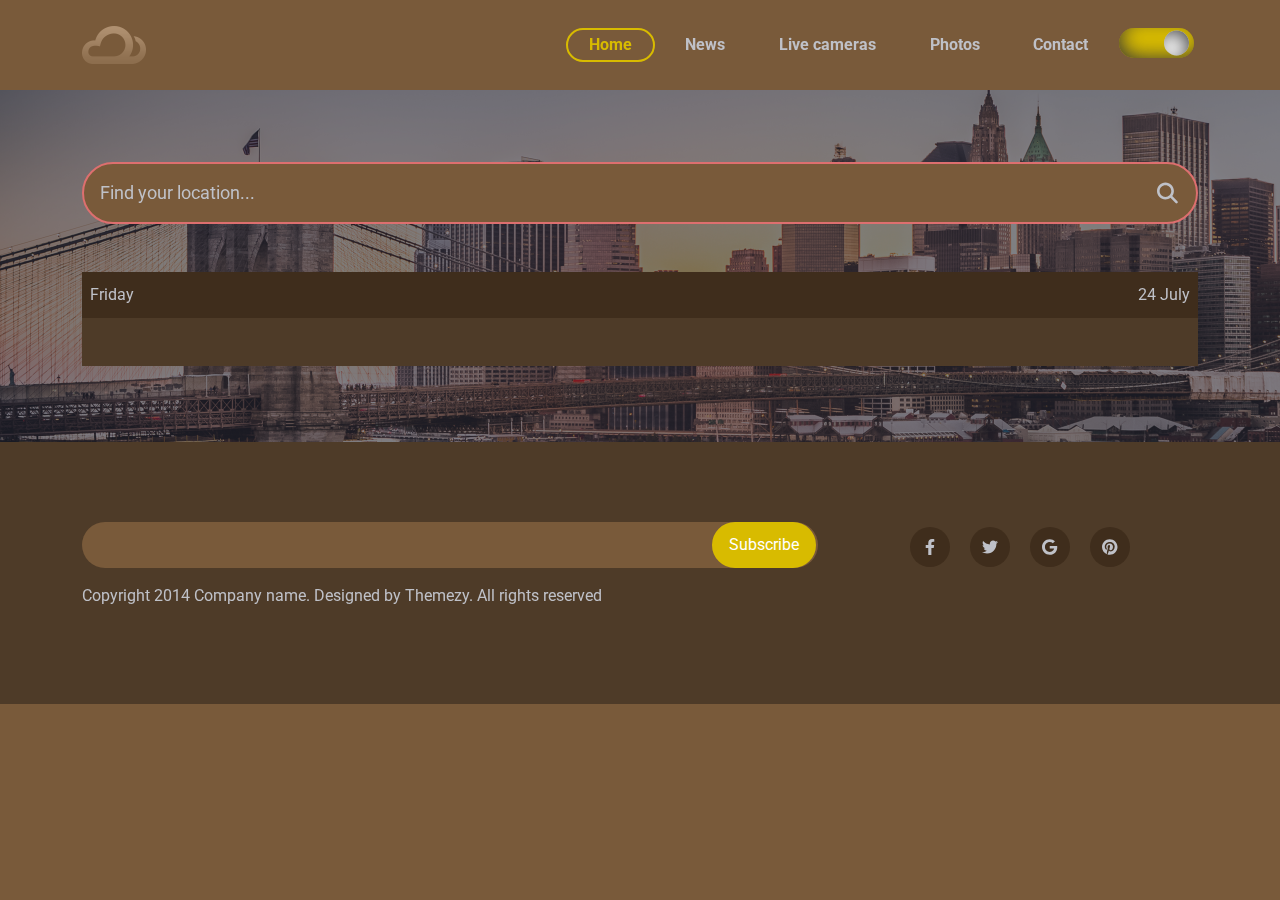
<file: index.html>
<!DOCTYPE html>
<html lang="en" dir="ltr">

<head>
  <meta charset="UTF-8" />
  <meta http-equiv="X-UA-Compatible" content="IE=edge" />
  <meta name="viewport" content="width=device-width, initial-scale=1.0" />
  <meta name="description" content="weather app">
  <link rel="shortcut icon" href="img/cloud-sun-rain-solid.svg">
  <title>weather app</title>
  <!-- bootstrap css -->
  <link rel="stylesheet" href="css/bootstrap.min.css" />
  <!-- Link Swiper's CSS -->
  <link rel="stylesheet" href="css/swiper-bundle.min.css" />
  <!-- google fonts  -->
  <link rel="preconnect" href="https://fonts.googleapis.com">
  <link rel="preconnect" href="https://fonts.gstatic.com" crossorigin>
  <link
    href="https://fonts.googleapis.com/css2?family=Roboto:ital,wght@0,100;0,300;0,400;0,500;0,700;0,900;1,100;1,300;1,400;1,500;1,700;1,900&display=swap"
    rel="stylesheet">
  <!-- main css file -->
  <link rel="stylesheet" href="css/main.css" />
</head>

<body class="custom-scrollbar light" id="index">

  <!-- nav sec -->
  <nav id="nav" class="navbar navbar-expand-lg">
    <div class="container">
      <a class="navbar-brand" href="#index.html">
        <img src="img/download.png">
      </a>
      <button class="navbar-toggler" type="button" data-bs-toggle="collapse" data-bs-target="#navbarSupportedContent"
        aria-controls="navbarSupportedContent" aria-expanded="false" aria-label="Toggle navigation">
        <span></span>
        <span></span>
        <span></span>
      </button>
      <div class="collapse navbar-collapse" id="navbarSupportedContent">
        <ul class="navbar-nav ms-auto mb-2 mb-lg-0">
          <li data-dir="Home" class="nav-item mx-1 active">
            <a class="nav-link fw-bold" aria-current="page" href="./index.html">Home</a>
          </li>
          <li data-dir="News" class="nav-item mx-1">
            <a class="nav-link fw-bold" href="#News">News</a>
          </li>
          <li data-dir="LiveCameras" class="nav-item mx-1">
            <a class="nav-link fw-bold" href="#LiveCameras">Live cameras</a>
          </li>
          <li data-dir="Photos" class="nav-item mx-1">
            <a class="nav-link fw-bold" href="#Photos">Photos</a>
          </li>
          <li data-dir="Contact" class="nav-item mx-1">
            <a class="nav-link fw-bold" href="./page/Contact.html">Contact</a>
          </li>
          <li class="nav-item mx-1">
            <div class="ToggleBtn">
              <div class="circle"></div>
            </div>
          </li>
        </ul>
      </div>
    </div>
  </nav>

  <!-- main sec -->
  <section id="main">
    <div class="banner">
      <div class="container">
        <div class="input">
          <input type="text" id="mainSearch" class="w-100 p-3 rounded-pill" placeholder="Find your location...">
          <i class="fa-solid fa-magnifying-glass"></i>
        </div>
        <div class="allCards pt-5">
          <div class="maincard cardX lightCard col-lg-12" id="mainCard">
            <div class="card-title" id="card-title">

            </div>
            <div class="card-body">
              <div class="row">
                <!-- mainCardLeft -->
                <div class="col-md-5 left">
                </div>
                <div class="col-md-7 right">
                  <div class="swiper mySwiper" dir="ltr">
                    <!-- mainCardRight -->
                    <div class="swiper-wrapper">
                    </div>
                  </div>
                </div>
              </div>
            </div>
          </div>
          <div class="swiper mySwiper1">
            <!-- allSubCards -->
            <div class="swiper-wrapper" id="allSubCards">
            </div>
          </div>
        </div>
      </div>
    </div>
  </section>

  <!-- footer -->
  <footer id="footer">
    <div class="container">
      <div class="row">
        <div class="col-md-8">
          <div class="left">
            <div class="input">
              <input type="text" class="w-100 p-2 rounded-pill">
              <div class="btnX">
                <button>Subscribe</button>
              </div>
            </div>
            <p class="my-3">Copyright 2014 Company name. Designed by Themezy. All rights reserved</p>
          </div>
        </div>
        <div class="col-md-4 ">
          <div class="right d-flex align-items-center justify-content-center flex-wrap">
            <div class="icon">
              <i class="fa-brands fa-facebook-f"></i>
            </div>
            <div class="icon">
              <i class="fa-brands fa-twitter"></i>
            </div>
            <div class="icon">
              <i class="fa-brands fa-google"></i>
            </div>
            <div class="icon">
              <i class="fa-brands fa-pinterest"></i>
            </div>
          </div>
        </div>
      </div>
    </div>
  </footer>

  <!-- bootstrap js -->
  <script src="js/bootstrap.js"></script>
  <!-- font awesome -->
  <script src="js/all.min.js"></script>
  <!-- jquery -->
  <script src="js/jquery-3.6.0.min.js"></script>
  <!-- Swiper JS -->
  <script src="js/swiper-bundle.min.js"></script>
  <script>
    var swiper = new Swiper(".mySwiper", {
      spaceBetween: 10,
      centeredSlides: false,
      freeMode: true,
      grabCursor: true,
      // loop: true,
      pagination: {
        el: ".swiper-pagination",
        clickable: true
      },
      autoplay: {
        delay: 4000,
        disableOnInteraction: false
      },
      breakpoints: {
        279: {
          slidesPerView: 3
        },
        1000: {
          slidesPerView: 5
        }
      }
    });
    var swiper = new Swiper(".mySwiper1", {
      spaceBetween: 0,
      centeredSlides: false,
      freeMode: true,
      grabCursor: true,
      breakpoints: {
        279: {
          slidesPerView: 1
        },
        1000: {
          slidesPerView: 3
        }
      }
    });
  </script>
  <!-- main js file -->
  <script src="js/myJsCode/main.js"></script>
  <!-- index js file -->
  <script src="js/myJsCode/index.js"></script>
</body>

</html>
</file>
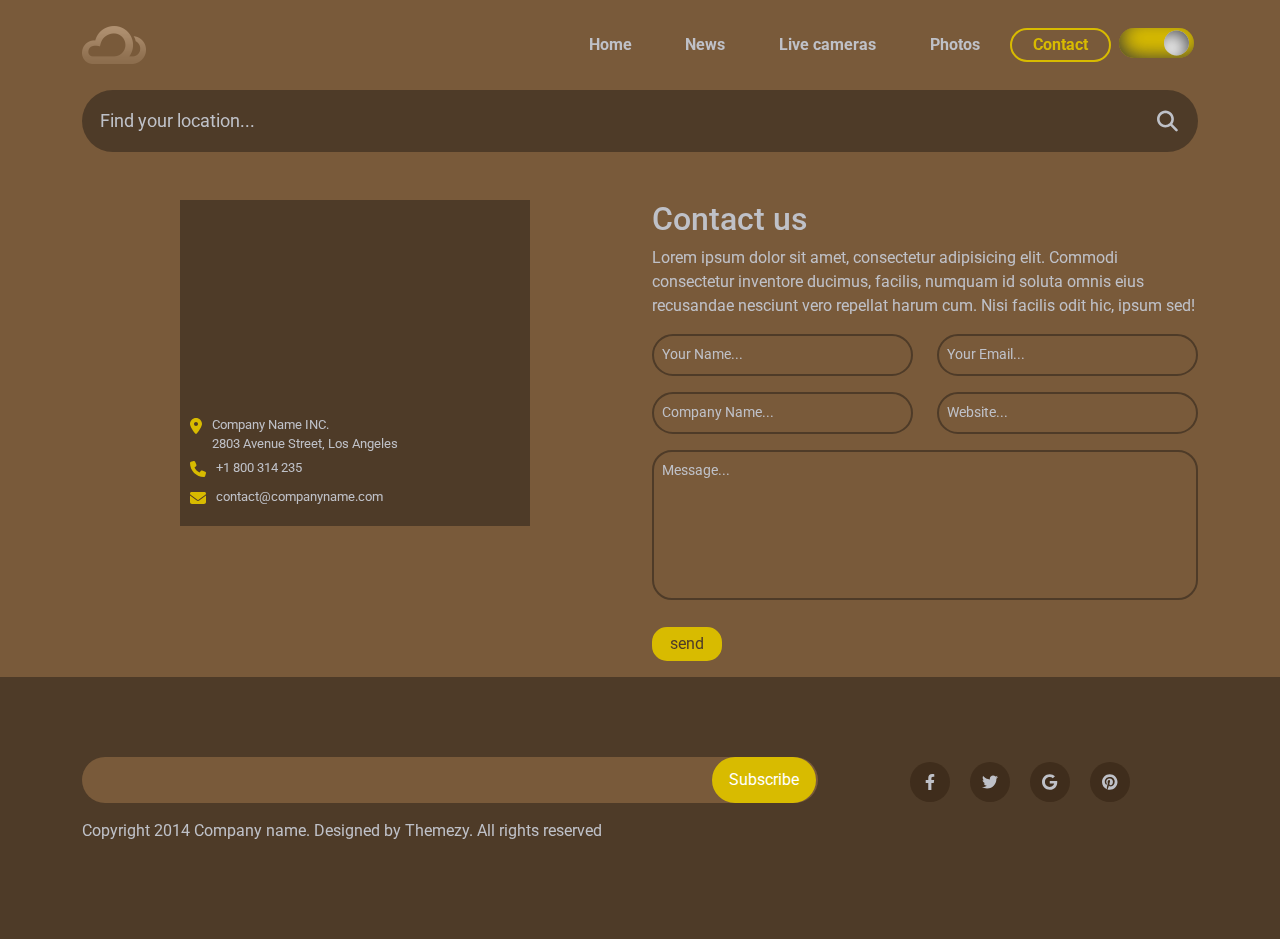
<file: page/Contact.html>
<!DOCTYPE html>
<html lang="en" dir="ltr">

<head>
  <meta charset="UTF-8" />
  <meta http-equiv="X-UA-Compatible" content="IE=edge" />
  <meta name="viewport" content="width=device-width, initial-scale=1.0" />
  <meta name="description" content="weather app">
  <link rel="shortcut icon" href="../img/cloud-sun-rain-solid.svg">
  <title>weather app</title>
  <!-- bootstrap css -->
  <link rel="stylesheet" href="../css/bootstrap.min.css" />
  <!-- Link Swiper's CSS -->
  <link rel="stylesheet" href="../css/swiper-bundle.min.css" />
  <!-- google fonts  -->
  <link rel="preconnect" href="https://fonts.googleapis.com">
  <link rel="preconnect" href="https://fonts.gstatic.com" crossorigin>
  <link
    href="https://fonts.googleapis.com/css2?family=Roboto:ital,wght@0,100;0,300;0,400;0,500;0,700;0,900;1,100;1,300;1,400;1,500;1,700;1,900&display=swap"
    rel="stylesheet">
  <!-- main css file -->
  <link rel="stylesheet" href="../css/main.css" />
</head>

<body class="custom-scrollbar light" id="Contact">

  <!-- nav sec -->
  <nav id="nav" class="navbar navbar-expand-lg">
    <div class="container">
      <a class="navbar-brand" href="../index.html">
        <img src="../img/download.png">
      </a>
      <button class="navbar-toggler" type="button" data-bs-toggle="collapse" data-bs-target="#navbarSupportedContent"
        aria-controls="navbarSupportedContent" aria-expanded="false" aria-label="Toggle navigation">
        <span></span>
        <span></span>
        <span></span>
      </button>
      <div class="collapse navbar-collapse" id="navbarSupportedContent">
        <ul class="navbar-nav ms-auto mb-2 mb-lg-0">
          <li data-dir="Home" class="nav-item mx-1 ">
            <a class="nav-link fw-bold" aria-current="page" href="../index.html">Home</a>
          </li>
          <li data-dir="News" class="nav-item mx-1">
            <a class="nav-link fw-bold" href="#News">News</a>
          </li>
          <li data-dir="LiveCameras" class="nav-item mx-1">
            <a class="nav-link fw-bold" href="#LiveCameras">Live cameras</a>
          </li>
          <li data-dir="Photos" class="nav-item mx-1">
            <a class="nav-link fw-bold" href="#Photos">Photos</a>
          </li>
          <li data-dir="Contact" class="nav-item mx-1 active">
            <a class="nav-link fw-bold" href="./Contact.html">Contact</a>
          </li>
          <li class="nav-item mx-1">
            <div class="ToggleBtn">
              <div class="circle"></div>
            </div>
          </li>
        </ul>
      </div>
    </div>
  </nav>

  <!-- main sec -->
  <section id="main">
    <div class="container">
      <div class="input mb-5">
        <input type="text" id="mainSearch" class="w-100 p-3 rounded-pill" placeholder="Find your location...">
        <i class="fa-solid fa-magnifying-glass"></i>
      </div>
      <div class="row">
        <div class="allCard col-md-6">
          <div class="left">
            <div class="cardX">
              <div class="map">
                <div class="mapouter">
                  <div class="gmap_canvas"><iframe class="gmap_iframe" width="100%" frameborder="0" scrolling="no"
                      marginheight="0" marginwidth="0"
                      src="https://maps.google.com/maps?width=600&amp;height=400&amp;hl=en&amp;q=route it&amp;t=k&amp;z=14&amp;ie=UTF8&amp;iwloc=B&amp;output=embed"></iframe><a
                      href="https://mcpedls.com/">Minecraft Download</a></div>
                  <style>
                    .mapouter {
                      position: relative;
                      text-align: right;
                      width: 100%;
                      height: 200px;
                    }

                    .gmap_canvas {
                      overflow: hidden;
                      background: none !important;
                      width: 100%;
                      height: 200px;
                    }

                    .gmap_iframe {
                      height: 200px !important;
                    }
                  </style>
                </div>
              </div>
              <div class="all-text-icon">
                <div class="text-icon">
                  <div class="icon">
                    <i class="fa-solid fa-location-dot"></i>
                  </div>
                  <div class="text">
                    <p>Company Name INC.</p>
                    <p>2803 Avenue Street, Los Angeles</p>
                  </div>
                </div>
                <div class="text-icon">
                  <div class="icon">
                    <i class="fa-solid fa-phone"></i>
                  </div>
                  <div class="text">
                    <p>+1 800 314 235</p>
                  </div>
                </div>
                <div class="text-icon">
                  <div class="icon">
                    <i class="fa-solid fa-envelope"></i>
                  </div>
                  <div class="text">
                    <p>contact@companyname.com</p>
                  </div>
                </div>
              </div>
            </div>
          </div>
        </div>
        <div class="allCard col-md-6">
          <div class="right">
            <div class="row">
              <h2>Contact us</h2>
              <p>Lorem ipsum dolor sit amet, consectetur adipisicing elit. Commodi consectetur inventore ducimus,
                facilis,
                numquam id soluta omnis eius recusandae nesciunt vero repellat harum cum. Nisi facilis odit hic, ipsum
                sed!</p>
              <div class="col-6">
                <div class="input">
                  <input type="text" class="w-100 p-2 rounded-pill" placeholder="Your Name...">
                </div>
              </div>
              <div class="col-6">
                <div class="input">
                  <input type="text" class="w-100 p-2 rounded-pill" placeholder="Your Email...">
                </div>
              </div>
              <div class="col-6">
                <div class="input">
                  <input type="text" class="w-100 p-2 rounded-pill" placeholder="Company Name...">
                </div>
              </div>
              <div class="col-6">
                <div class="input">
                  <input type="text" class="w-100 p-2 rounded-pill" placeholder="Website...">
                </div>
              </div>
              <div class="col-12">
                <div class="input">
                  <textarea class="w-100 p-2" placeholder="Message..."></textarea>
                </div>
              </div>
              <div class="col-12 pt-1 pb-3">
                <button>send</button>
              </div>
            </div>
          </div>
        </div>
      </div>
  </section>

  <!-- footer -->
  <footer id="footer">
    <div class="container">
      <div class="row">
        <div class="col-md-8">
          <div class="left">
            <div class="input">
              <input type="text" class="w-100 p-2 rounded-pill">
              <div class="btnX">
                <button>Subscribe</button>
              </div>
            </div>
            <p class="my-3">Copyright 2014 Company name. Designed by Themezy. All rights reserved</p>
          </div>
        </div>
        <div class="col-md-4 ">
          <div class="right d-flex align-items-center justify-content-center flex-wrap">
            <div class="icon">
              <i class="fa-brands fa-facebook-f"></i>
            </div>
            <div class="icon">
              <i class="fa-brands fa-twitter"></i>
            </div>
            <div class="icon">
              <i class="fa-brands fa-google"></i>
            </div>
            <div class="icon">
              <i class="fa-brands fa-pinterest"></i>
            </div>
          </div>
        </div>
      </div>
    </div>
  </footer>

  <!-- bootstrap js -->
  <script src="../js/bootstrap.js"></script>
  <!-- font awesome -->
  <script src="../js/all.min.js"></script>
  <!-- jquery -->
  <script src="../js/jquery-3.6.0.min.js"></script>
  <!-- main js -->
  <script src="../js/myJsCode/main.js"></script>
</body>

</html>
</file>
<file: css/main.css>
:root {
  --mainColor: #1e202b;
  --secondaryColor: #101322;
  --thirdColor: #1d212f;
  --fourthColor: #bfc1c8;
  --blackColor: #000;
  --whiteColor: #fff;
  --blueColor: #009ad8;
}

.light {
  --mainColor: #795a3a;
  --secondaryColor: #4e3b28;
  --thirdColor: #3f2d1c;
  --fourthColor: #bfc1c8;
  --blackColor: #000;
  --whiteColor: #fff;
  --blueColor: #d8bb00;
}

::-moz-selection {
  background-color: var(--fourthColor);
  color: var(--mainColor);
}

::selection {
  background-color: var(--fourthColor);
  color: var(--mainColor);
}

::-webkit-scrollbar {
  width: 10px;
}

::-webkit-scrollbar-thumb {
  background-color: var(--blueColor);
}

::-webkit-scrollbar-track {
  background-color: var(--whiteColor);
}

body {
  background-color: var(--mainColor);
  font-family: "Roboto", "Open Sans", sans-serif;
  color: var(--fourthColor);
}

@media (max-width: 250px) {
  * {
    font-size: 0.8rem !important;
  }
}
.swiper-slide {
  display: flex;
  flex-direction: column;
  align-items: center;
  justify-content: center;
  -webkit-user-select: none;
     -moz-user-select: none;
          user-select: none;
  cursor: grab;
  text-align: center;
}

#nav {
  padding: 1.3rem 0;
  background: transparent;
  transition: all 1s;
}
#nav .navbar-brand {
  color: var(--mainColor);
  font-weight: 900;
  letter-spacing: 0.1rem;
}
#nav .navbar-brand img {
  mix-blend-mode: luminosity;
}
#nav .navbar-toggler {
  position: relative;
  border: none;
}
#nav .navbar-toggler[aria-expanded=true] span:nth-child(2) {
  opacity: 0;
}
#nav .navbar-toggler[aria-expanded=true] span:first-child, #nav .navbar-toggler[aria-expanded=true] span:last-child {
  top: 6px;
  background-color: var(--whiteColor);
}
#nav .navbar-toggler[aria-expanded=true] span:first-child {
  transform: rotate(45deg);
}
#nav .navbar-toggler[aria-expanded=true] span:last-child {
  transform: rotate(-45deg);
}
#nav .navbar-toggler span {
  background-color: var(--whiteColor);
  height: 2px;
  position: absolute;
  width: 100%;
  left: 0;
  transition: all 0.3s ease;
}
#nav .navbar-toggler span:first-child {
  top: 0;
}
#nav .navbar-toggler span:nth-child(2) {
  top: 6px;
}
#nav .navbar-toggler span:last-child {
  top: 12px;
}
@media (max-width: 991px) {
  #nav .navbar-collapse ul {
    align-items: center;
  }
}
#nav .navbar-collapse ul .active a,
#nav .navbar-collapse ul li:hover a {
  opacity: 1;
  color: var(--blueColor);
  position: relative;
  border: 2px solid var(--blueColor);
}
#nav .navbar-collapse ul li {
  width: -moz-fit-content;
  width: fit-content;
}
@media (max-width: 991px) {
  #nav .navbar-collapse ul li {
    margin: 5px 0;
  }
}
#nav .navbar-collapse ul li a {
  color: var(--fourthColor);
  border-radius: 20px;
  padding: 0.2rem 1.3rem;
  border: 2px solid transparent;
}
#nav .navbar-collapse ul li .ToggleBtn {
  width: 75px;
  height: 30px;
  background: var(--blueColor);
  border-radius: 25px;
  position: relative;
  transition: 0.5s;
  box-shadow: inset 5px -5px 20px -5px #363636;
}
#nav .navbar-collapse ul li .ToggleBtn .circle {
  cursor: pointer;
  position: absolute;
  background: #ffffff;
  width: 25px;
  height: 25px;
  margin: 0 5px;
  top: 50%;
  left: 0%;
  border-radius: 50%;
  transform: translate(0, -50%);
  transition: 0.5s;
  box-shadow: inset -5px 5px 20px -5px #363636;
}
#nav .navbar-collapse ul li .ToggleBtn .light {
  left: 100%;
  transform: translate(calc(-100% - 10px), -50%);
}
#nav button:focus {
  box-shadow: none;
  outline: none;
}
#nav button i {
  color: var(--fourthColor);
}
#nav .navbar-toggler {
  border: none;
}

.input {
  position: relative;
}
.input input[type=text],
.input textarea {
  background: var(--mainColor);
  color: var(--whiteColor);
  font-size: 1.1rem;
  box-shadow: none;
  outline: none;
  border: 2px solid transparent;
  transition: 0.5s;
}
.input input[type=text]::-moz-placeholder, .input textarea::-moz-placeholder {
  color: var(--fourthColor);
}
.input input[type=text]::placeholder,
.input textarea::placeholder {
  color: var(--fourthColor);
}
.input input[type=text]:focus,
.input textarea:focus {
  border: 2px solid var(--blueColor);
}
.input .error {
  border-color: #dd6f6f !important;
}
.input svg {
  position: absolute;
  color: var(--fourthColor);
  font-size: 1.3rem;
  right: 0;
  top: 50%;
  transform: translate(-20px, -50%);
}

#main .banner {
  min-height: 22rem;
  padding: 4.5rem 0;
  background: url("../img/banner.png");
  background-repeat: no-repeat;
}
#main .banner .container .allCards .lightCard .card-title {
  background: var(--thirdColor);
}
#main .banner .container .allCards .lightCard .card-body {
  background: var(--secondaryColor);
}
#main .banner .container .allCards .darkCard .card-title {
  background: var(--secondaryColor);
}
#main .banner .container .allCards .darkCard .card-body {
  background: var(--thirdColor);
}
#main .banner .container .allCards .maincard .card-title {
  display: flex;
  justify-content: space-between;
  flex-wrap: wrap;
}
#main .banner .container .allCards .maincard .card-body .alltodayTemperature .todayTemperature {
  font-weight: 600;
  font-size: 5rem;
}
@media (max-width: 767px) {
  #main .banner .container .allCards .maincard .card-body .alltodayTemperature .todayTemperature {
    font-size: 3rem;
  }
}
@media (max-width: 250px) {
  #main .banner .container .allCards .maincard .card-body .alltodayTemperature .todayTemperature {
    font-size: 1rem;
  }
}
#main .banner .container .allCards .maincard .card-body .alltodayTemperature img {
  width: 100px;
}
#main .banner .container .allCards .maincard .card-body .allIcons .icon {
  text-align: center;
  font-size: 1.1rem;
  -webkit-margin-end: 1rem;
          margin-inline-end: 1rem;
}
#main .banner .container .allCards .cardX {
  display: flex;
  flex-direction: column;
  padding: 0;
  border: none;
  width: 100%;
  margin-bottom: 3px;
}
@media (max-width: 991px) {
  #main .banner .container .allCards .cardX {
    background-color: transparent;
    padding: 10px;
  }
}
#main .banner .container .allCards .cardX .card-title {
  margin: 0;
  padding: 0.2rem 0.5rem;
}
#main .banner .container .allCards .cardX .card-title p {
  margin: 0;
  padding: 0.5rem 0;
  font-size: 1rem;
}
#main .banner .container .allCards .cardX .card-body {
  padding: 1.5rem 1rem;
}
#main .banner .container .allCards .cardX .card-body .weatherType {
  font-size: 1.1rem;
  font-weight: 600;
  color: var(--blueColor);
  margin-bottom: 1rem;
  display: inline-block;
}
#main .banner .container .allCards .subCard {
  text-align: center;
}
#main .banner .container .allCards .subCard img {
  margin: 1rem 0;
}
#main .banner .container .allCards .right {
  display: flex;
  align-items: center;
}
@media (max-width: 991px) {
  #main .banner .container .allCards .right {
    margin-top: 10px;
  }
}
#main .banner .container .allCards .right .owl-carousel .item {
  display: flex;
  flex-direction: column;
  justify-content: center;
  align-items: center;
  text-align: center;
}

#footer {
  background-color: var(--secondaryColor);
  padding: 5rem 0;
}
#footer .left .input .btnX {
  position: absolute;
  top: 0;
  bottom: 0;
  right: 0;
}
#footer .left .input .btnX button {
  height: 100%;
  background: var(--blueColor);
  color: var(--whiteColor);
  border-radius: 30px;
  margin: 0 2px;
  padding: 0 15px;
  border: 2px solid var(--blueColor);
  transition: 0.5s;
}
#footer .left .input .btnX button:hover {
  background-color: var(--whiteColor);
  color: var(--blueColor);
}
#footer .right .icon {
  width: 40px;
  height: 40px;
  background: var(--thirdColor);
  display: flex;
  justify-content: center;
  align-items: center;
  margin: 5px 10px;
  border-radius: 50%;
  cursor: pointer;
  transition: 0.5s;
}
#footer .right .icon svg {
  transition: 0.5s;
}
#footer .right .icon:hover svg {
  color: var(--blueColor);
}

#Contact {
  min-height: 100vh;
  display: flex;
  flex-direction: column;
  justify-content: space-between;
}
#Contact .input #mainSearch {
  background-color: var(--secondaryColor);
}
#Contact .row .allCard {
  display: flex;
  justify-content: center;
}
#Contact .row .allCard .left {
  max-width: 350px;
}
#Contact .row .allCard .left .cardX {
  background-color: var(--secondaryColor);
}
#Contact .row .allCard .left .cardX .all-text-icon {
  padding: 10px;
}
#Contact .row .allCard .left .cardX .all-text-icon .text-icon {
  margin-block: 5px;
  display: flex;
}
#Contact .row .allCard .left .cardX .all-text-icon .text-icon .icon {
  color: var(--blueColor);
  margin-right: 10px;
}
#Contact .row .allCard .left .cardX .all-text-icon .text-icon .text p {
  margin: 0;
  font-size: 0.8rem;
}
#Contact .row .allCard .right .input {
  margin-bottom: 1rem;
}
#Contact .row .allCard .right .input input,
#Contact .row .allCard .right .input textarea {
  font-size: 0.9rem;
  background-color: transparent;
  border: 2px solid var(--secondaryColor);
}
#Contact .row .allCard .right .input input:hover, #Contact .row .allCard .right .input input:focus,
#Contact .row .allCard .right .input textarea:hover,
#Contact .row .allCard .right .input textarea:focus {
  border: 2px solid var(--blueColor);
}
#Contact .row .allCard .right .input textarea {
  height: 150px;
  border-radius: 20px;
  resize: none;
}
#Contact .row .allCard .right button {
  width: -moz-fit-content;
  width: fit-content;
  background-color: var(--blueColor);
  color: var(--secondaryColor);
  padding: 0.2rem 1rem;
  border-radius: 15px;
  border: 2px solid var(--blueColor);
  transition: 0.5s;
}
#Contact .row .allCard .right button:hover {
  background-color: transparent;
  color: var(--blueColor);
}/*# sourceMappingURL=main.css.map */
</file>
